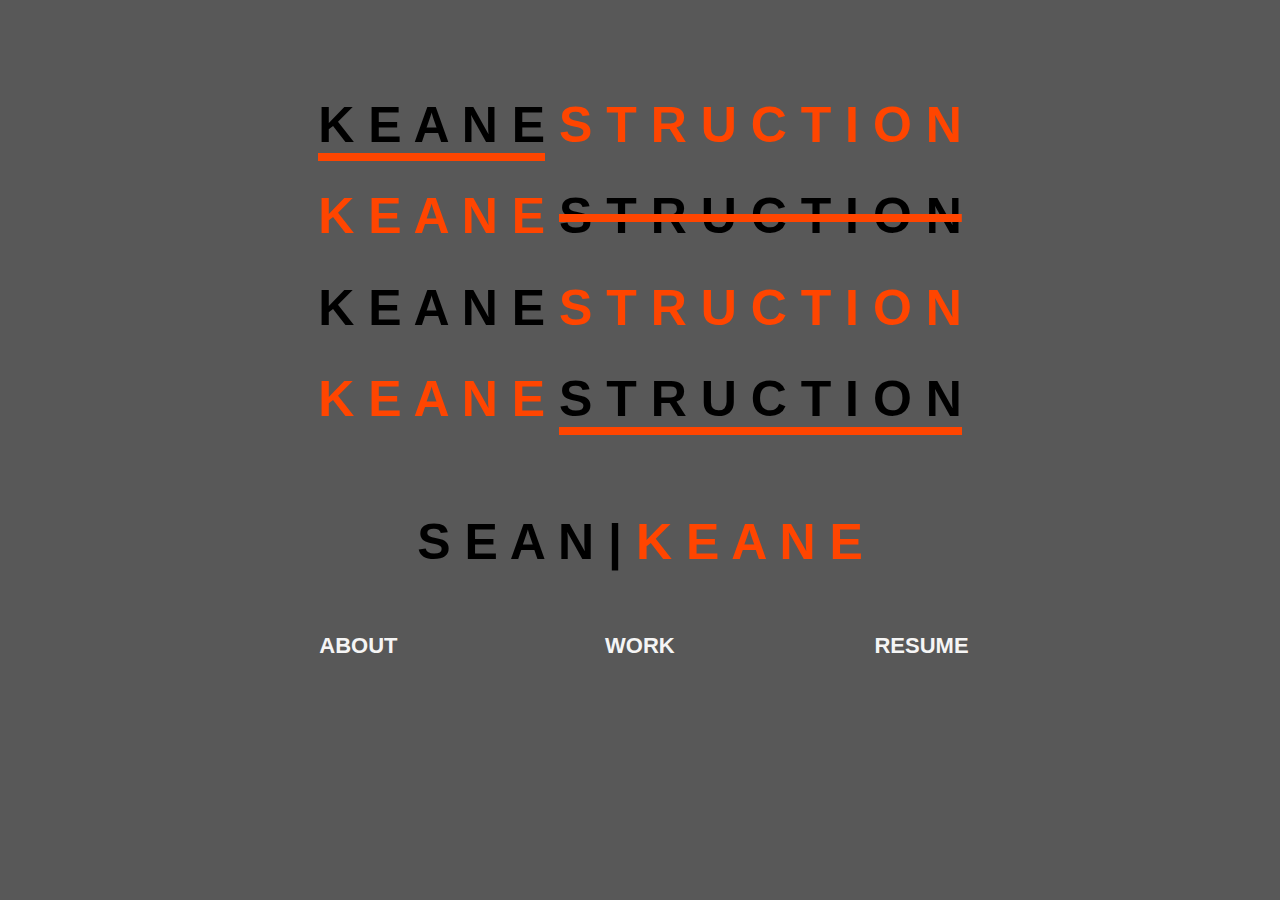
<file: index.html>
<!DOCTYPE html>
<html lang="en">
  <head>
    <link rel="stylesheet" href="style.css"> 
    <title>Sean Keane</title>
  </head>

<body>
 
<div>

<br>
<br>
<br>

<h1><span class="keane-orange3"> K E A N E</span> <span class="struction3" > S T R U C T I O N </span></h1>

<h1><span class="keane-orange2"> K E A N E </span> <span class="struction2" > S T R U C T I O N </span></h1>


<h1>K E A N E <span class="keane-orange"> S T R U C T I O N</span></h1>

<h1><span class="keane-orange1"> K E A N E </span> <span class="struction" > S T R U C T I O N </span></h1>

<br>

<h1>S E A N | <span class="keane-orange">K E A N E</span></h1>

<br>

<div class="list2">
  <nav><ul>
      <li class="navlink2"><a href="about.html"> ABOUT</a></li>
      <li class="navlink2"><a href="mywork.html"> WORK</a></li>
      <li class="navlink2"><a href="resume.html"> RESUME</a></li>
  </ul> </nav> 
</div>

</body>
</html>
</file>
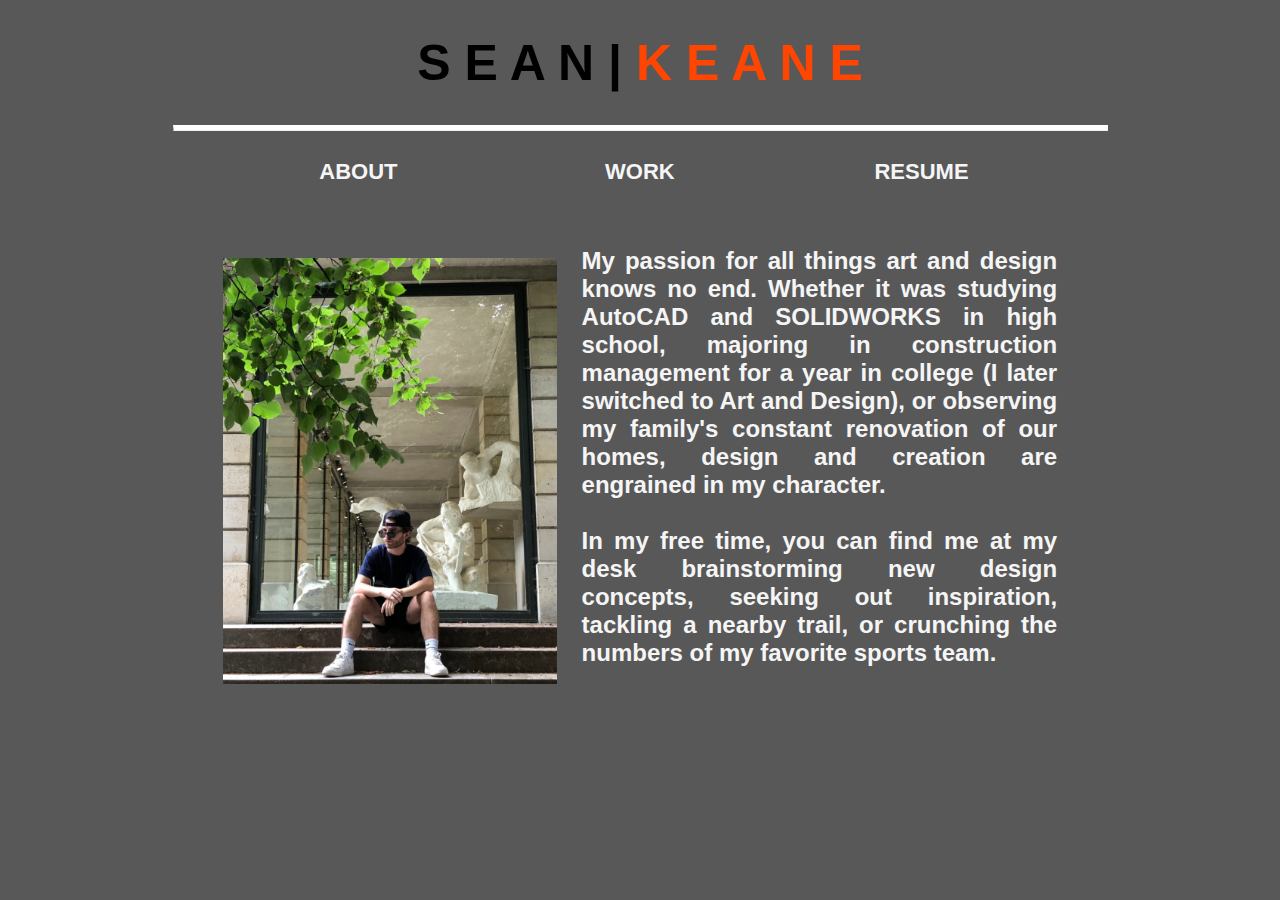
<file: about.html>
<!DOCTYPE html>
<html lang="en">
  <head>
    <link rel="stylesheet" href="style.css"> 
    <meta name="viewport" content="width=device-width, initial-scale=2">
    <title>Sean Keane</title>

<body>

    <h1>S E A N | <span class="keane-orange">K E A N E</span></h1>
    
<hr class="line" width="933px">    
    
    <div class="list">
    <nav><ul>
        <li class="navlink"><a href="about.html"> ABOUT</a></li>
        <li class="navlink"><a href="mywork.html"> WORK</a></li>
        <li class="navlink"><a href="resume.html"> RESUME</a></li>
    </ul> </nav> 
  </div>

<br>

<div class="container">
  <img src="myself.jpg" height="" width="40%"

  div class="text">
<br>
  <p><b>My passion for all things art and design knows no end. Whether it was studying AutoCAD and SOLIDWORKS in high school, majoring in construction management for a year in college (I later switched to Art and Design), or observing my family&#39s constant renovation of our homes, design and creation are engrained in my character.
<br>
<!--
  <br>
I have traveled and enjoyed learning about the customs and traditions of others, and believe that has helped me better understand what future clients may need.
<br>
-->    
<br>
    In my free time, you can find me at my desk brainstorming new design concepts, seeking out inspiration, tackling a nearby trail, or crunching the numbers of my favorite sports team.
<br> 
<br> 

<!--
    Check me out on LinkedIn!</b></p>
--> 
  
</div>

</body>
</html>
</file>
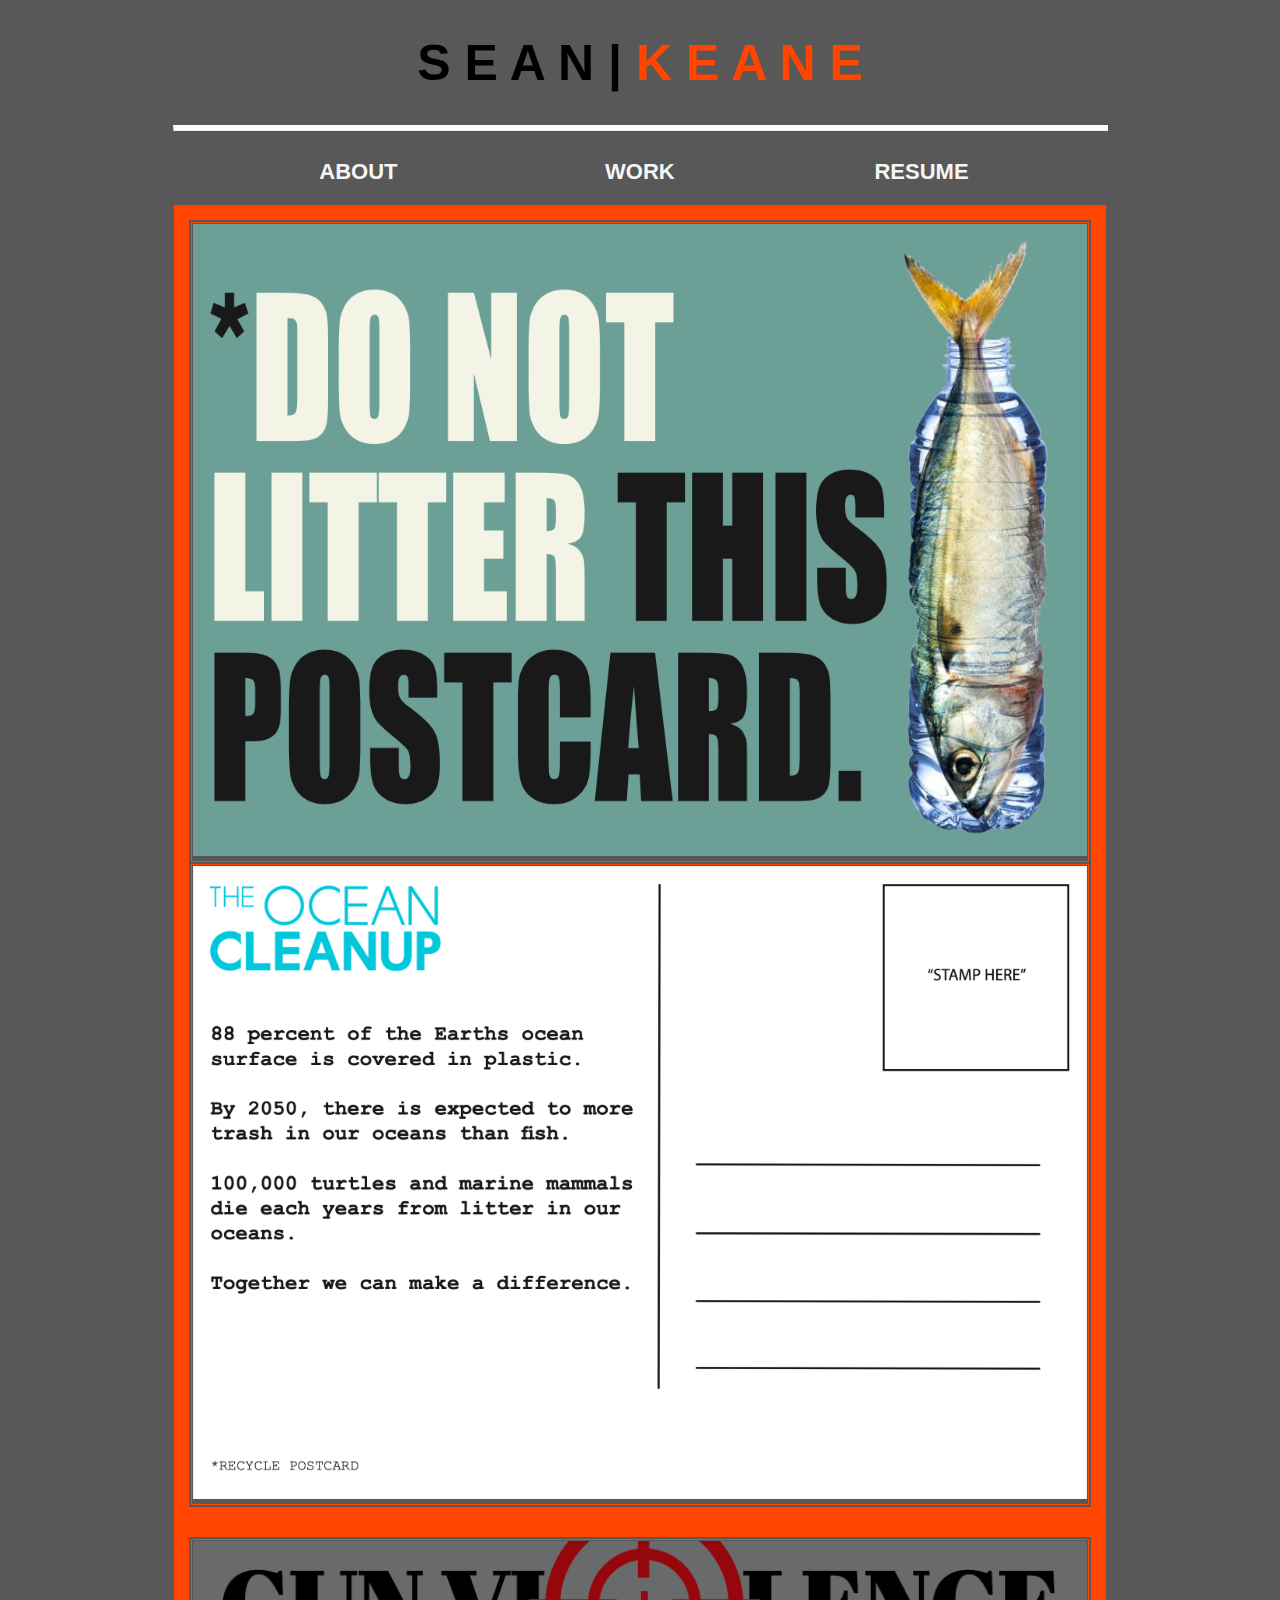
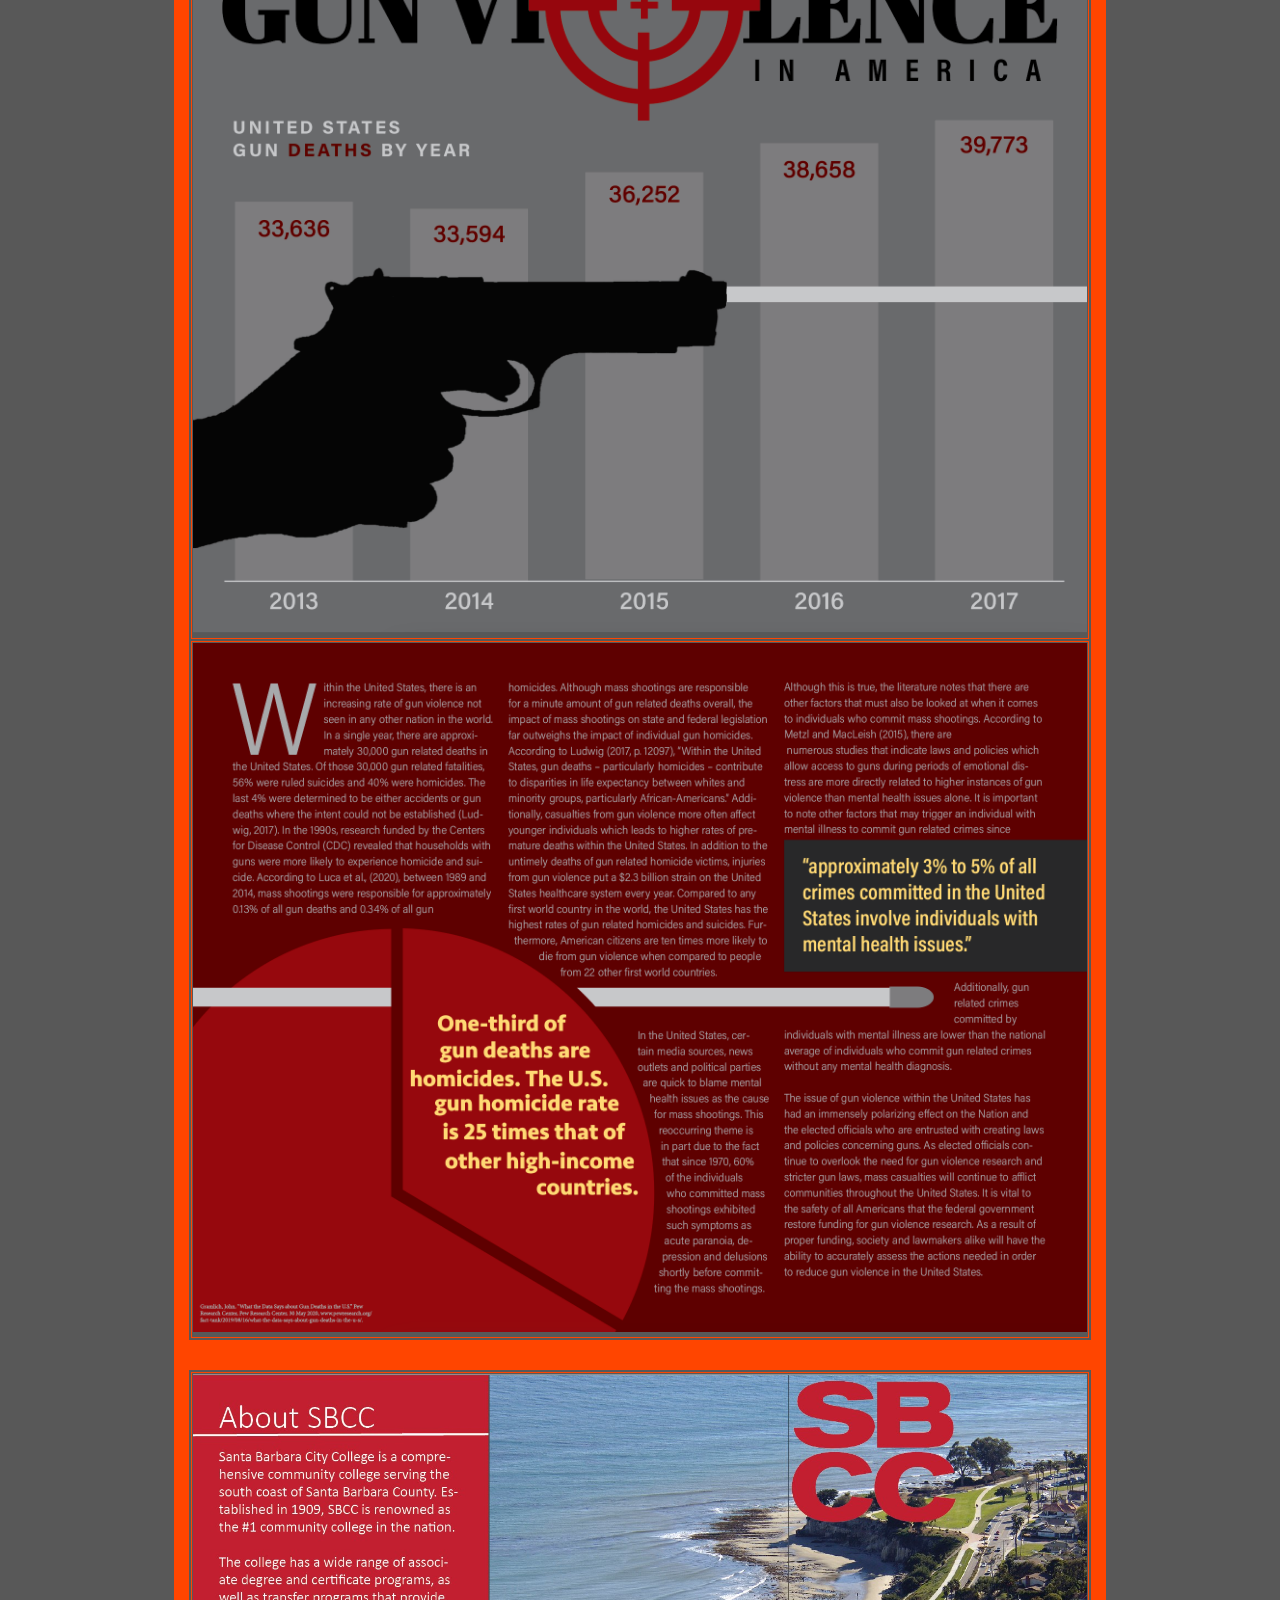
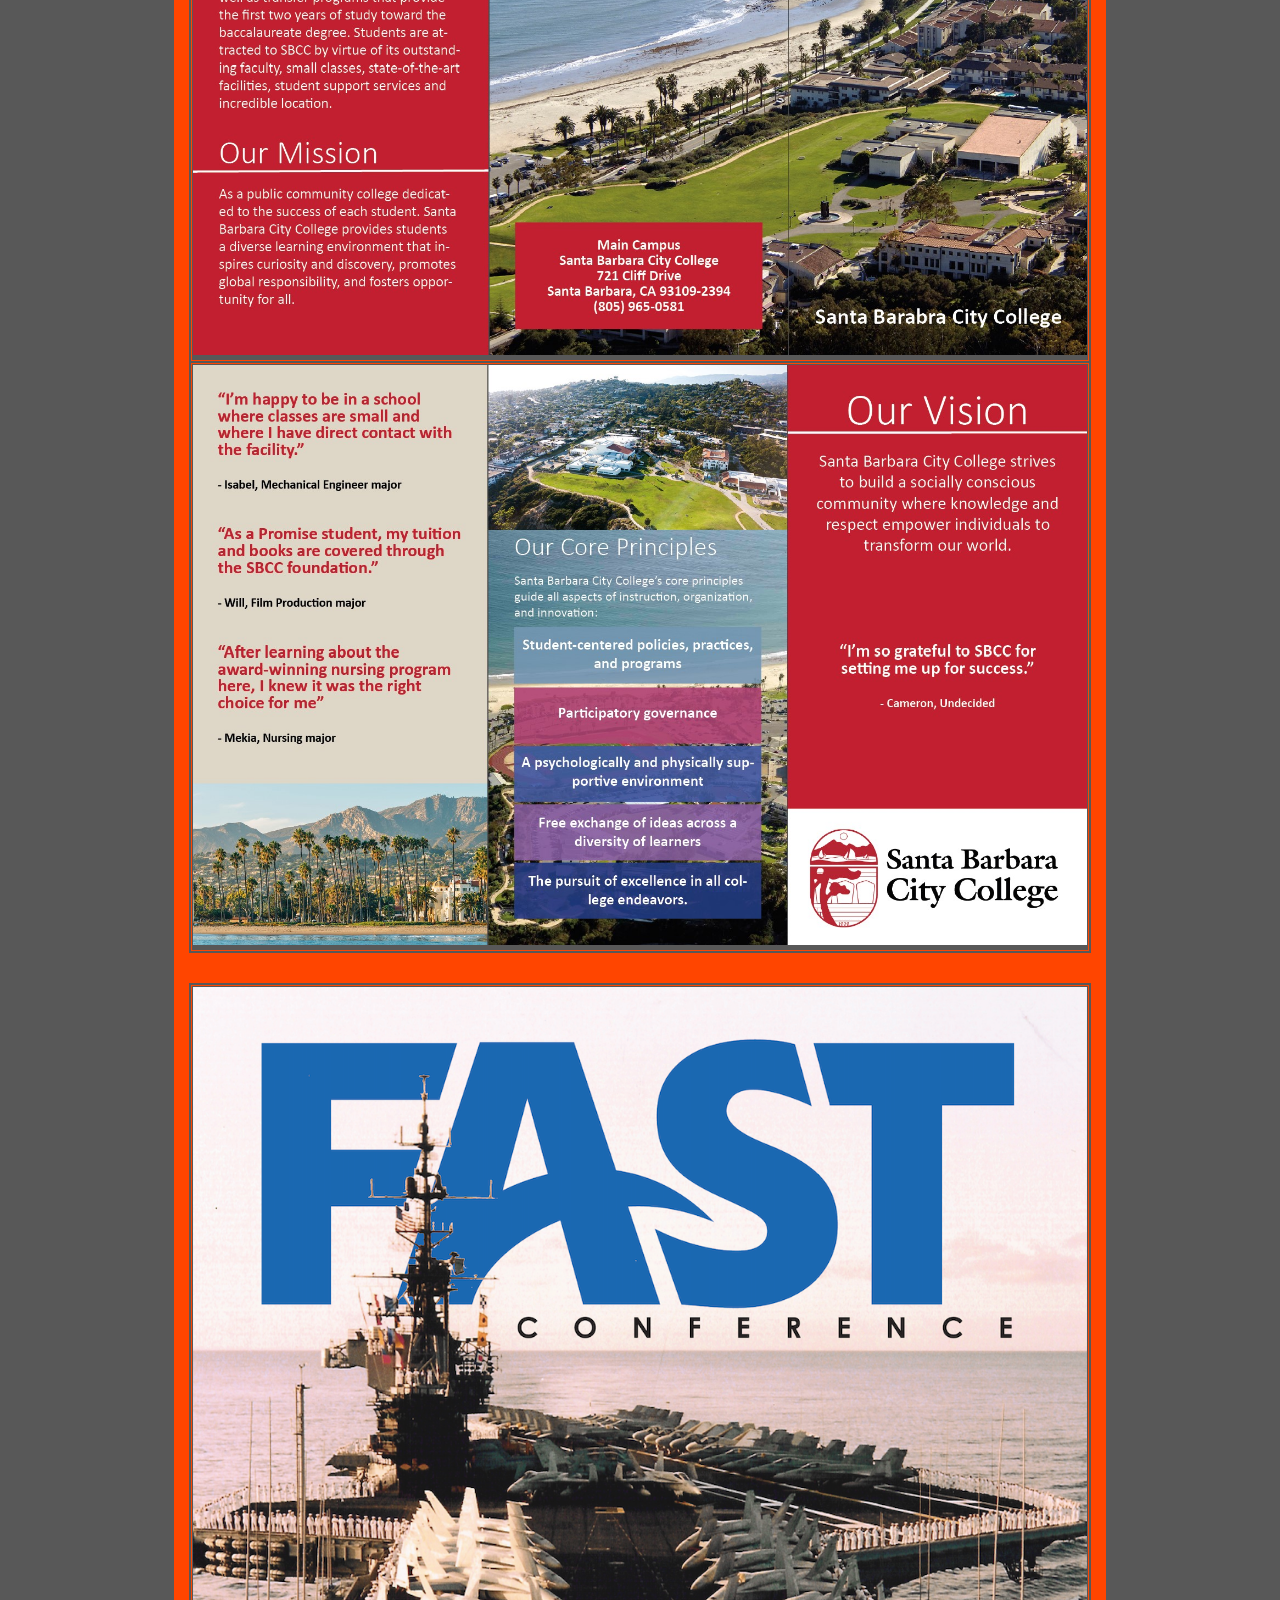
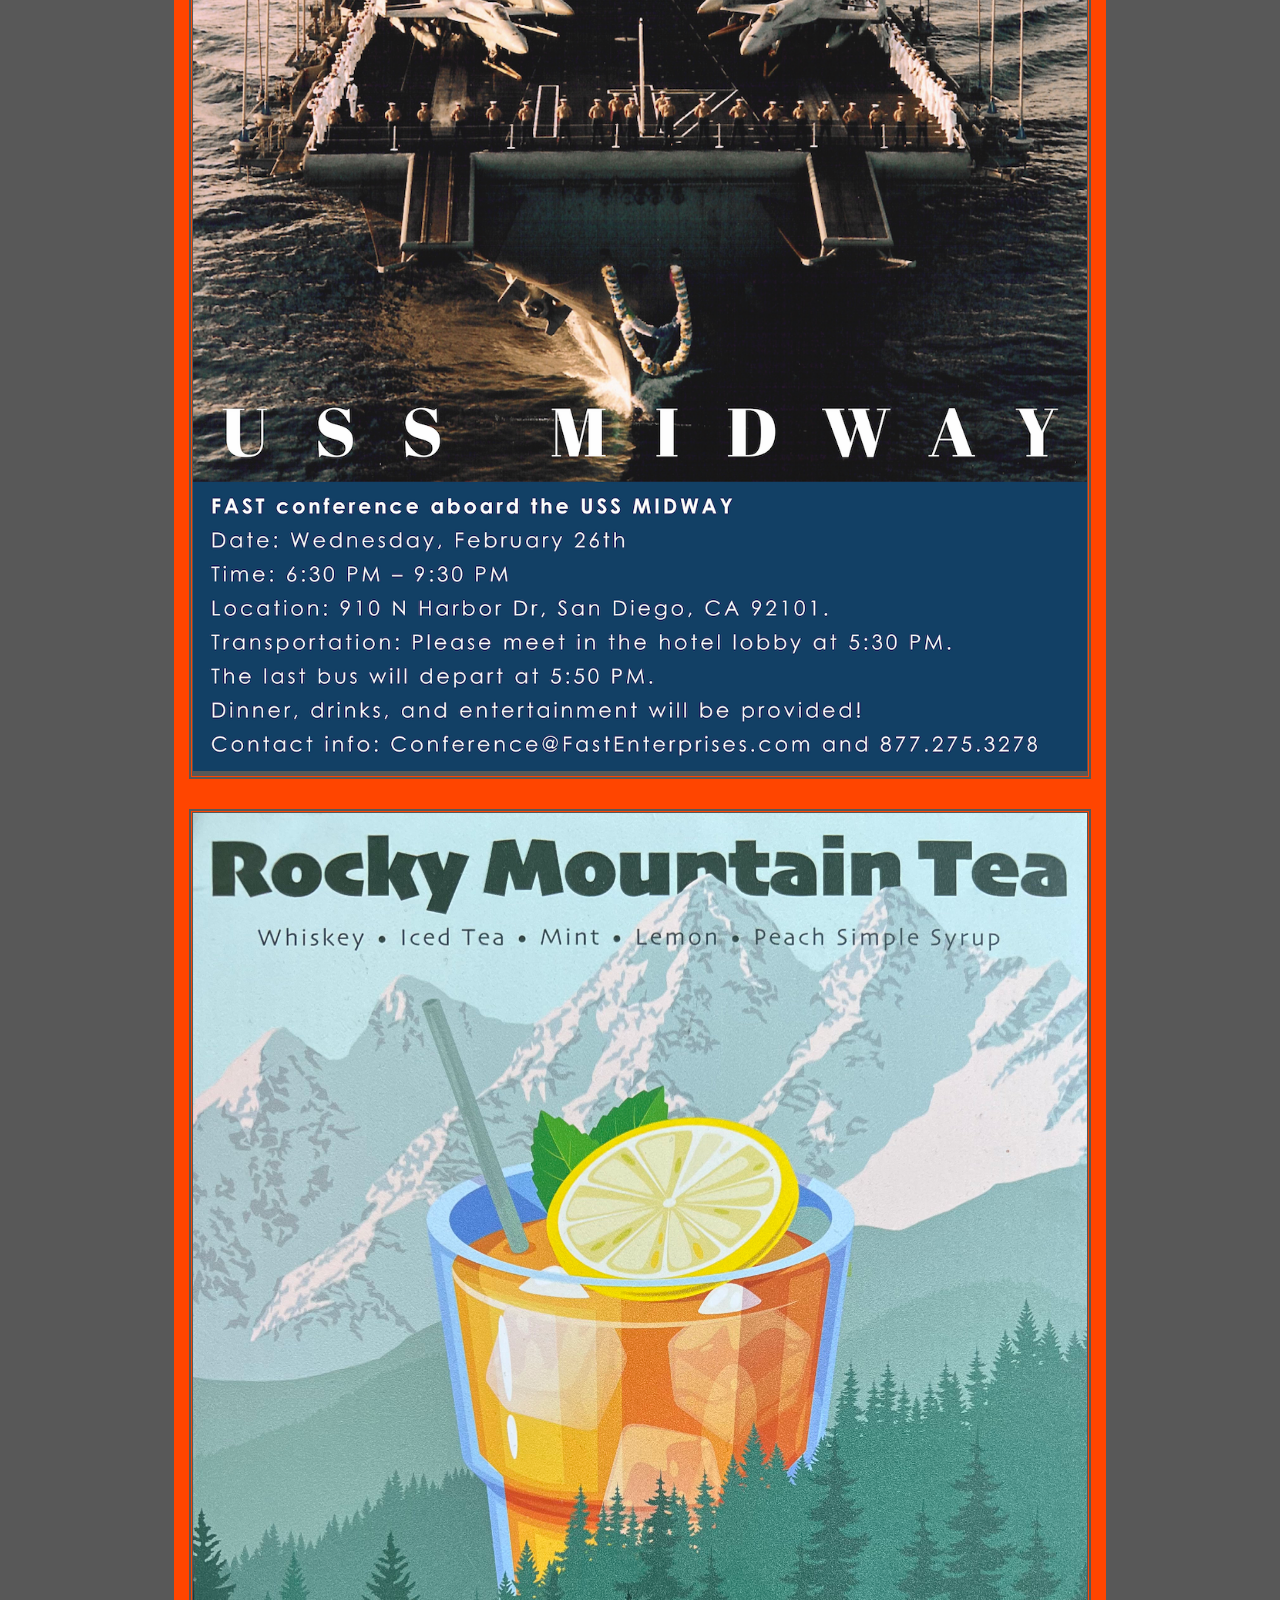
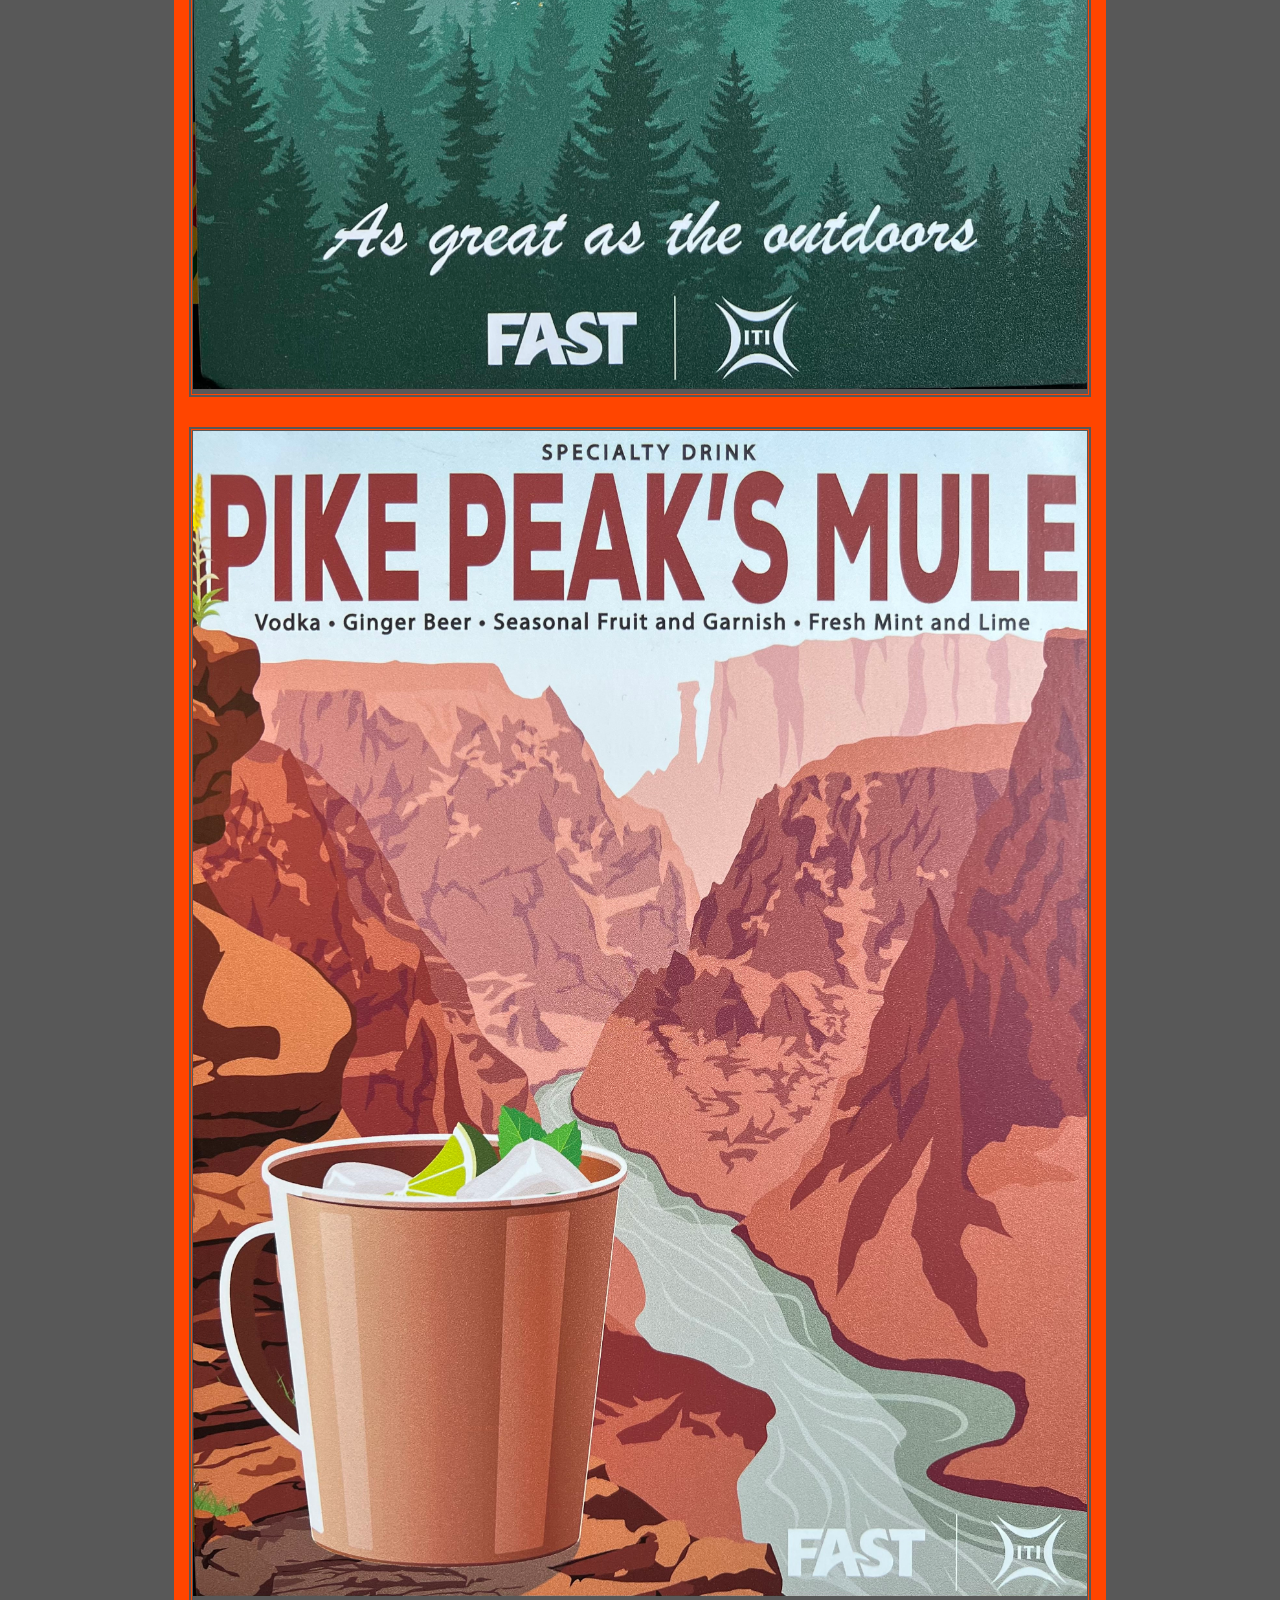
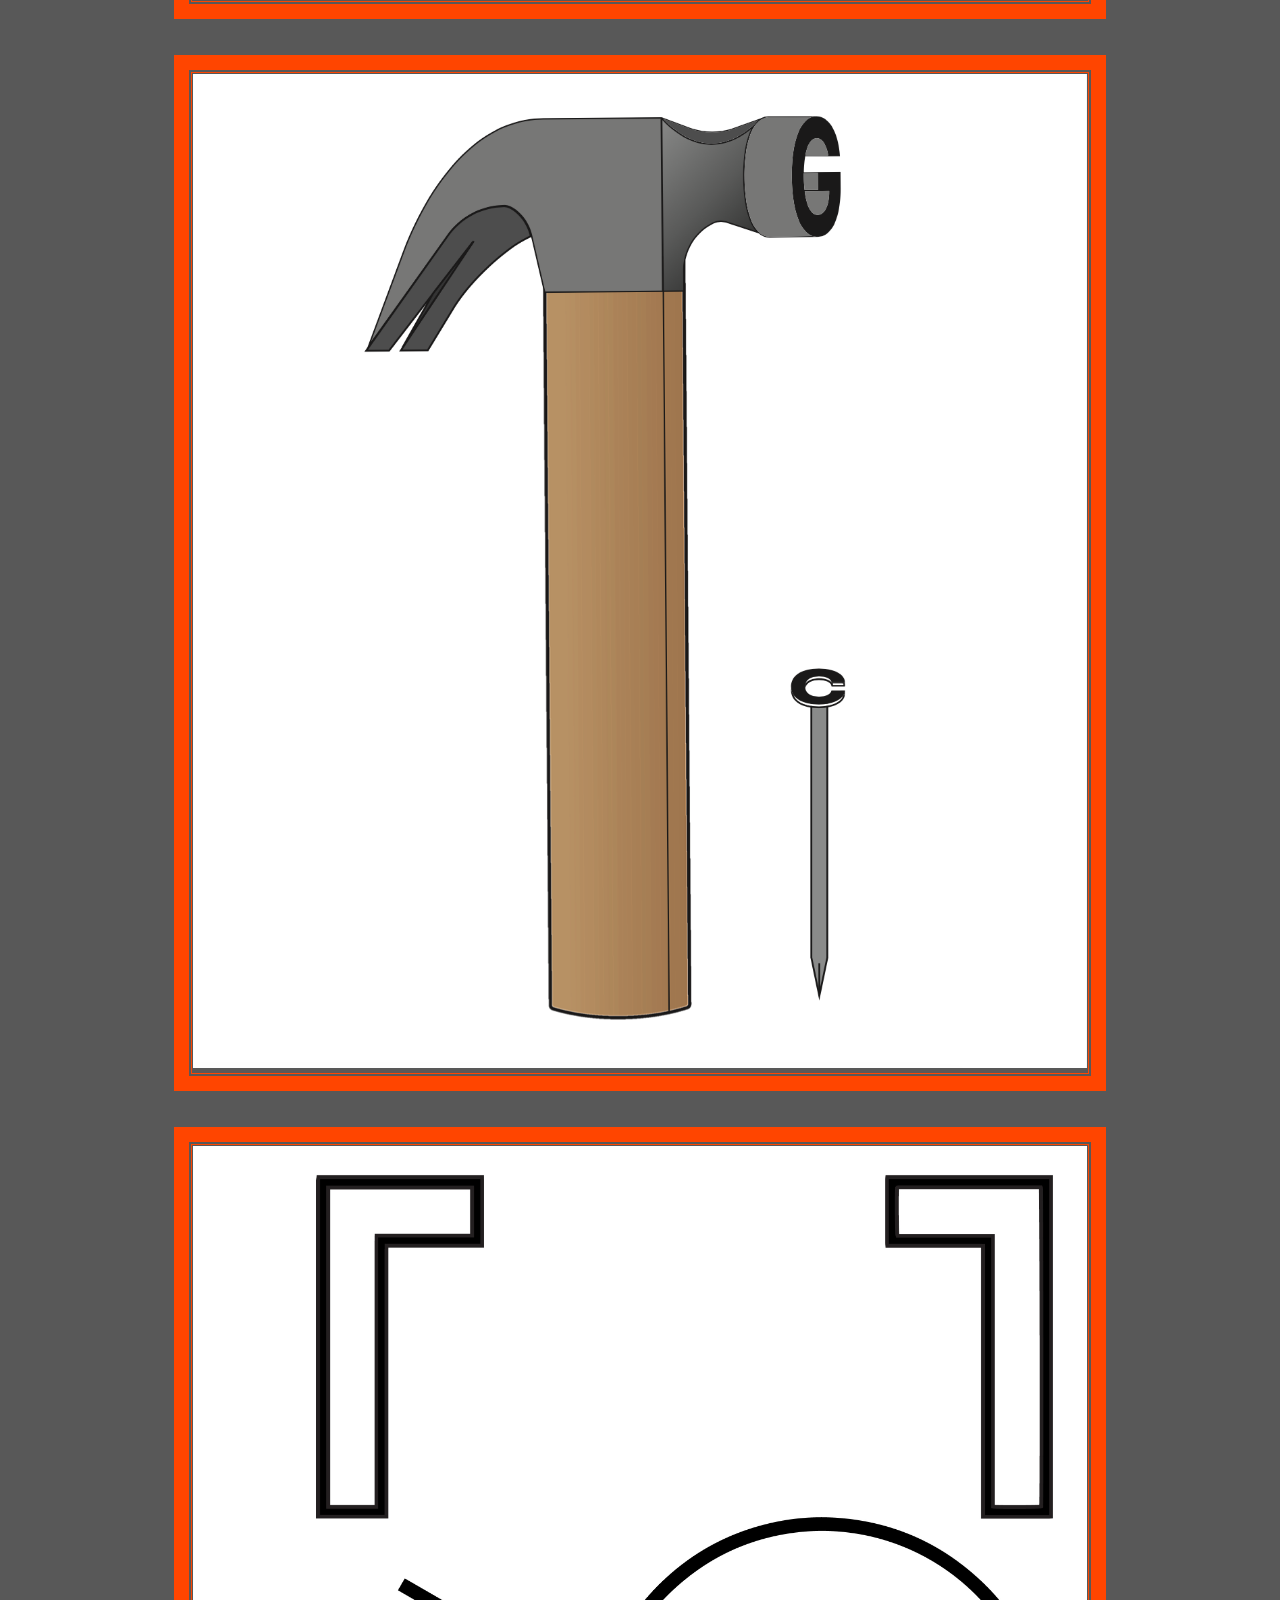
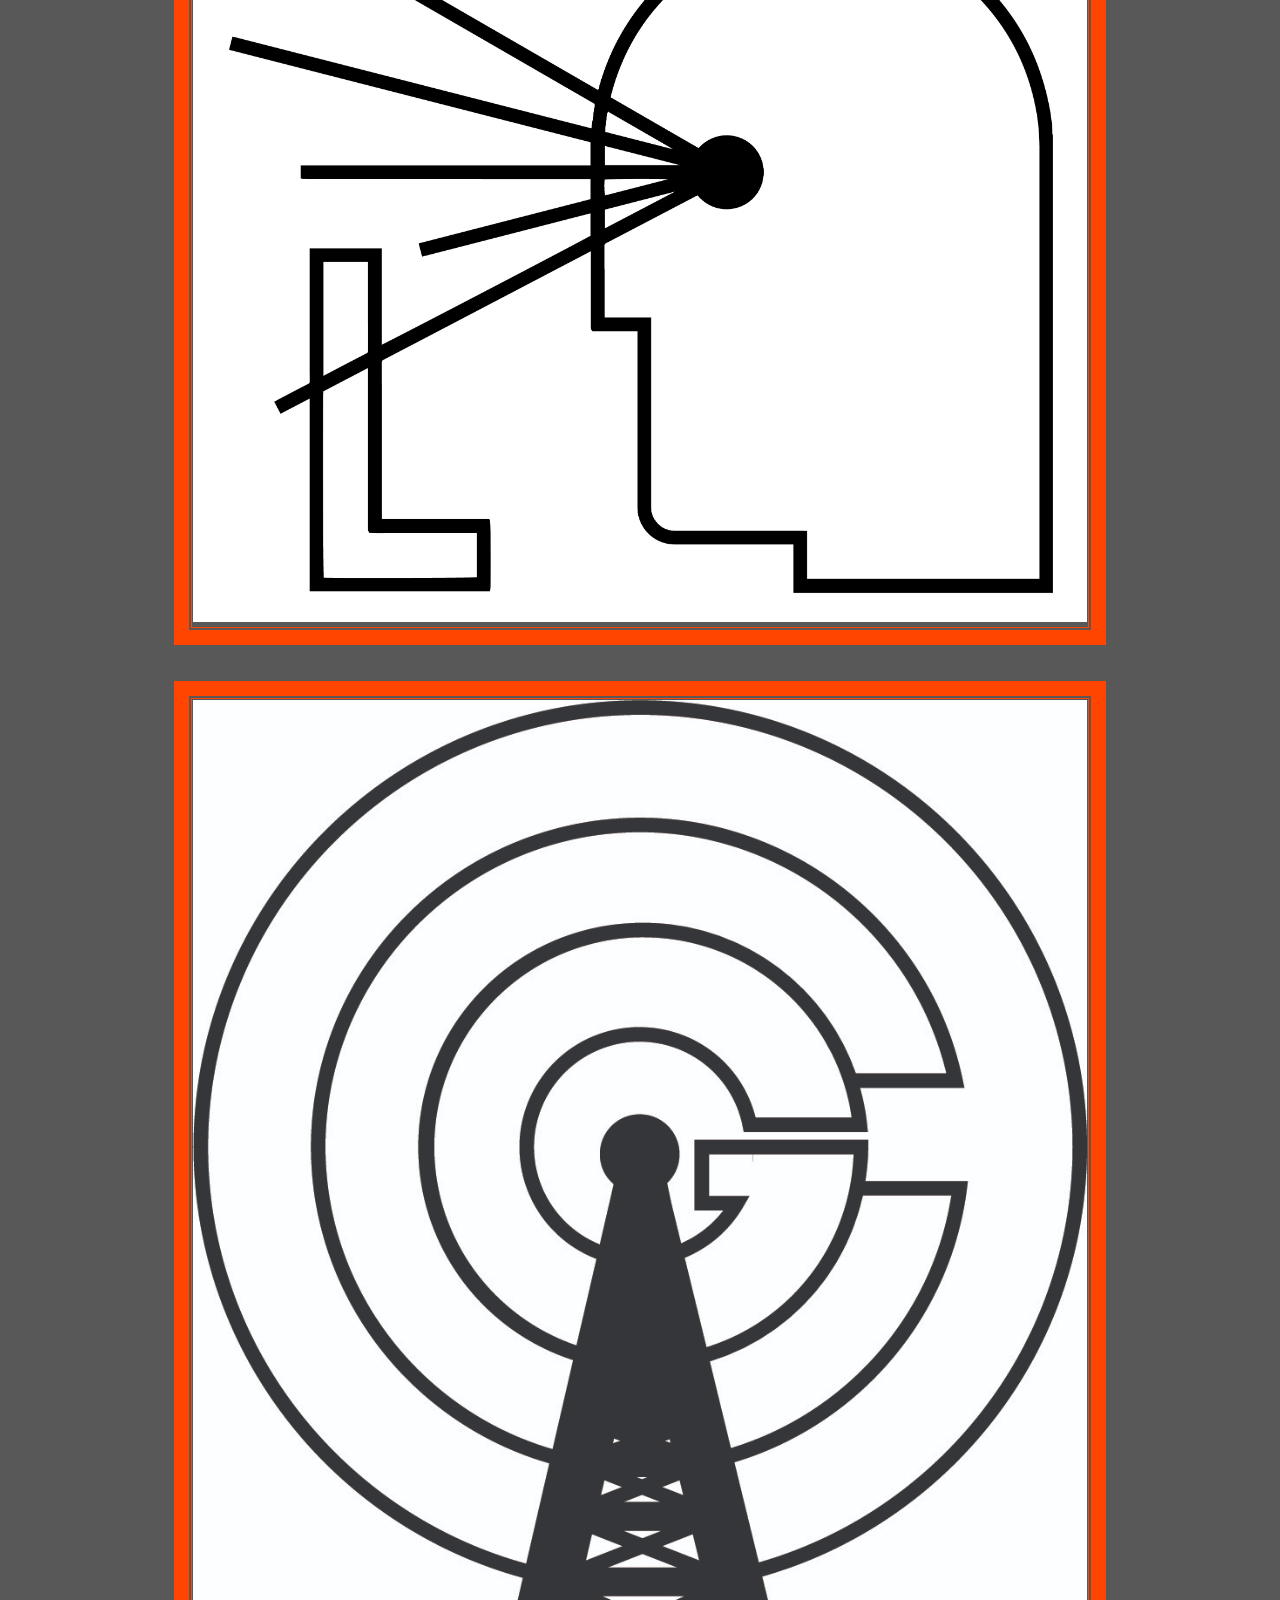
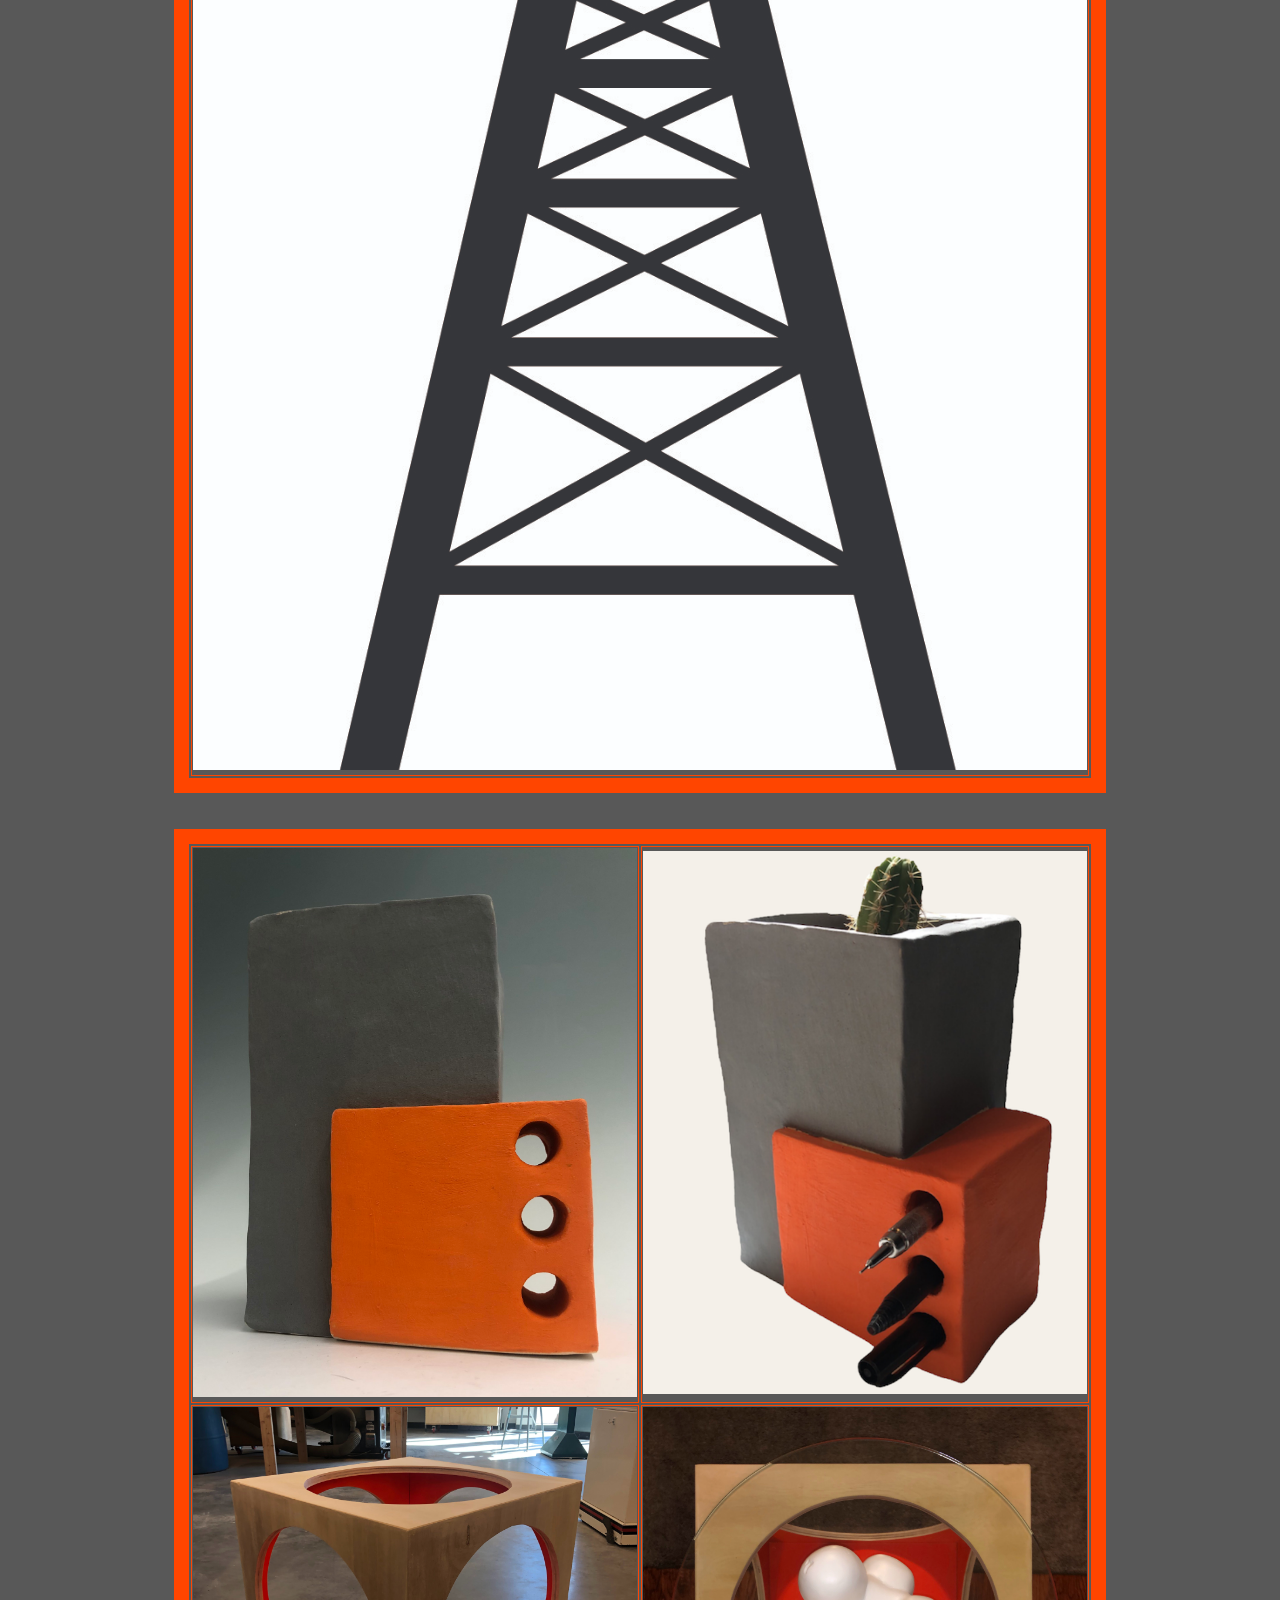
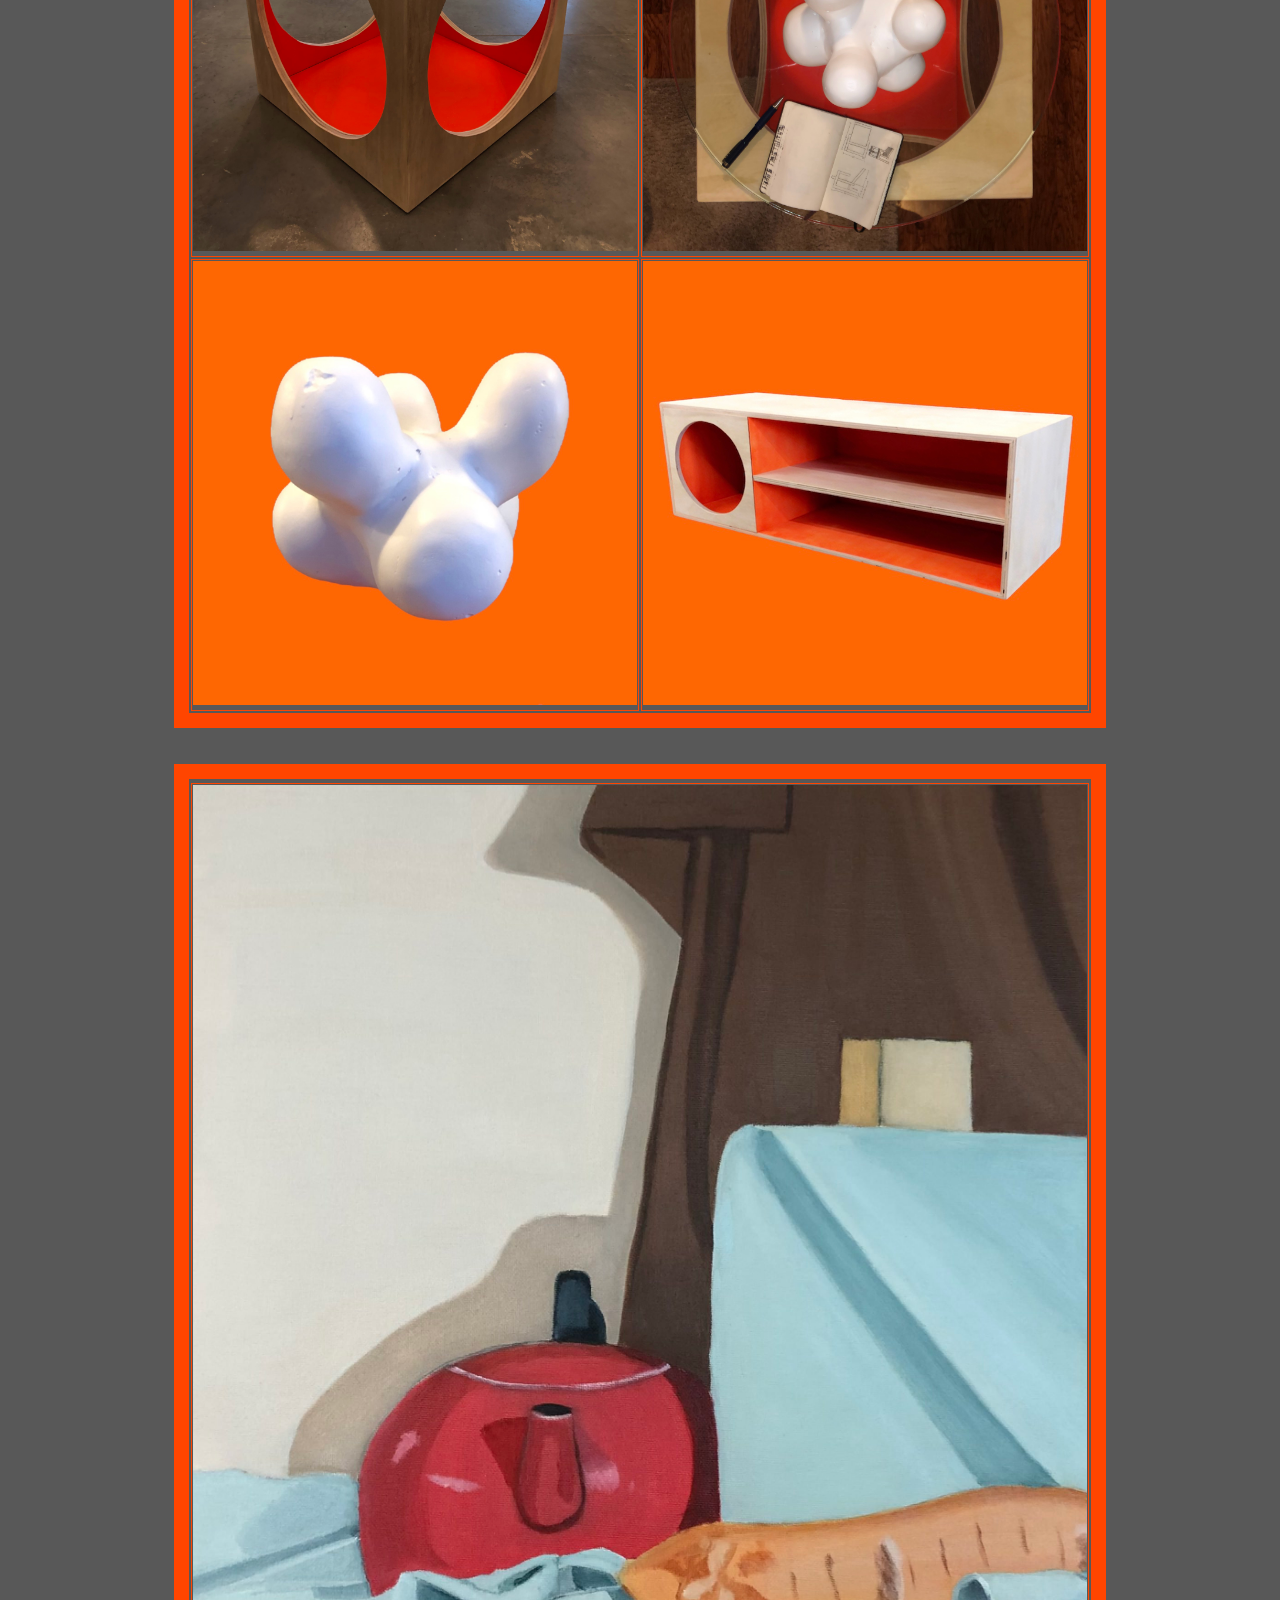
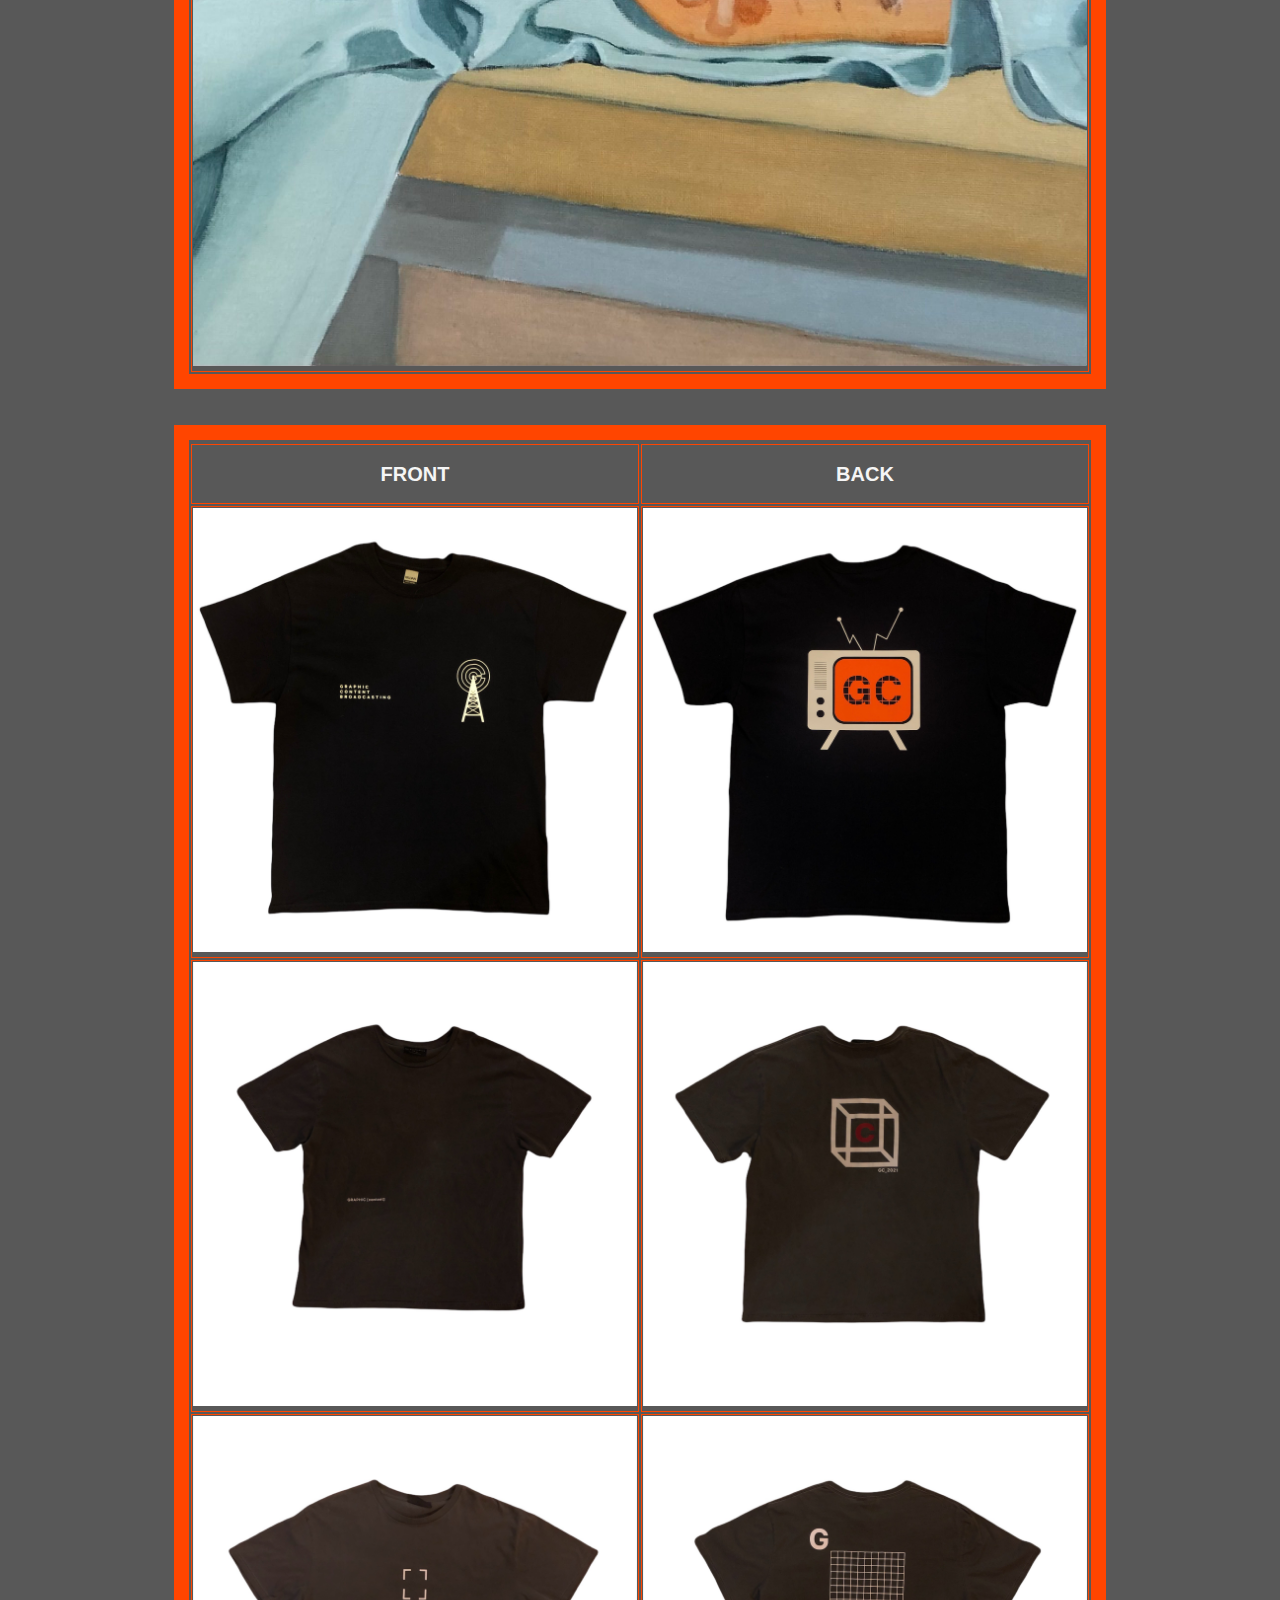
<file: mywork.html>
<!DOCTYPE html>
<html lang="en">
<head>
    <link rel="stylesheet" href="style.css">

    <title>Sean Keane</title>
</head>

<body>
    <div>
   
    <h1>S E A N | <span class="keane-orange">K E A N E</span></h1>

    <hr class="line" width="933px"> 

        <div class="list">
        <nav><ul>
            <li class="navlink"><a href="about.html"> ABOUT</a></li> 
            <li class="navlink"><a href="mywork.html"> WORK</a></li>
            <li class="navlink"><a href="resume.html"> RESUME</a></li>
        </ul> </nav> 
      </div>

 <table border="15" bordercolor="orangered" align="center">
                    <tr>
                        <td><img src="litter_postcard.jpg" alt="" width="894px"></td>
                    </tr>
                    
                    <tr>
                        <td><img src="litter_postcard2.jpg" alt="" width="894px"></td>
                    </tr>
            </table>

            <table border="15" bordercolor="orangered" align="center">
                <tr>
                    <td><img src="gun_violence.jpg" alt="" width="894px"></td>
                </tr>

                <tr>
                    <td><img src="gun_violence2.jpg" alt="" width="894px"></td>
                </tr>
                
            </table>

        
            <table border="15" bordercolor="orangered" align="center">
                <tr>
                    <td><img src="SBCC brochure front.jpg" alt="" width="894px"></td>
                </tr>

                <tr>
                    <td><img src="SBCC brochure back.jpg" alt="" width="894px"></td>
                </tr>
                
            </table>    

            <table border="15" bordercolor="orangered" align="center">
                <tr>
                    <td><img src="USS MIDWAY FLYER.png" alt="" width="894px"></td>
                </tr>
                
            </table>

            <table border="15" bordercolor="orangered" align="center">
                <tr>
                    <td><img src="rocky_mountain_tea.jpg" alt="" width="894px"></td>
                </tr>

            </table>

            <table border="15" bordercolor="orangered" align="center">
                <tr>
                    <td><img src="pikes_peak_mule.jpg" alt="" width="894px"></td>
                </tr>
                
            </table>


        <!--

            <table border="25" bordercolor="orangered" align="center">
                <tr>
                    <td><img src="ABSTRACT_ILLUSTRATOR_PAINTING.jpg" alt="" width="888px"></td>
                </tr>
                
            </table>

            <table border="25" bordercolor="orangered" align="center">
                <tr>
                    <td><img src="lighter_multiview.jpg" alt="" width="888px"></td>
                </tr>
                
            </table>
        -->

        <br>
        <br>

        <table border="15" bordercolor="orangered" align="center">
            <tr>
                <td><img src="GC HAMMER AND NAIL.png" alt="" width="894px"></td>
            </tr>

        </table>

        <br>
        <br>

        <table border="15" bordercolor="orangered" align="center">
            <tr>
                <td><img src="SEE OUTSIDE THE BOX-01.jpg" alt="" width="894px"></td>
            </tr>

        </table>

        <br>
        <br>

        <table border="15" bordercolor="orangered" align="center">
            <tr>
                <td><img src="radio tower.jpg" alt="" width="894px"></td>
            </tr>

        </table>

        <br>
        <br>

            <table border="15" bordercolor="orangered" align="center">
                <tr>
                    <td><img src="industrialplanterbox1.jpg" alt="" width="444px"></td>
                    <td><img src="industrialplanterbox.png" alt="" width="444px"></td>
                </tr>
                
                <tr>
                    <td><img src="circlebox.jpg" alt="" width="444px"></td>
                    <td><img src="circlebox3.jpg" alt="" width="444px"></td>   
                </tr>

                <tr>
                    <td><img src="organic sculpture.jpg" alt="" width="444px"></td> 
                    <td><img src="tvstand2.jpg" alt="" width="444px" height="444px"></td>
                </tr>   

        </table>

        <br>
        <br>

            <table border="15" bordercolor="orangered" align="center">
                <tr>
                
                </tr>
                
                <tr>
                    <td><img src="still life painting.jpg" alt="" width="894px"></td>
                </tr>
    </table>

</table>

      <br>
      <br>

      <table border="15" bordercolor="orangered" align="center">
        <tr>
           
        </tr>
        <tr>
            <th><h2>FRONT</h2></th>
            <th><h2>BACK</h2></th>
        </tr>
        <tr>
            <td><img src="tv tee front.jpg" alt="" width="444px"></td>
            <td><img src="tv tee back.jpg" alt="" width="444px"></td>
            
        </tr>
        <tr>
            <td><img src="Cube tee front.jpg" alt="" width="444px"></td>
            <td><img src="cube tee back.jpg" alt="" width="444px"></td>
       
        </tr>
        <tr>
            <td><img src="grid tee front.jpg" alt="" width="444px"></td>
            <td><img src="grid tee back.jpg" alt="" width="444px"></td>

        </tr>

        </table>

        <table border="15" bordercolor="orangered" align="center">
            <tr>
                <td><img src="Business Casual Button up.jpg" alt="" width="894px"></td>
            </tr>
            
        </table>


        <br>
        <br>

        <!--

            <table border="25" bordercolor="orangered" align="center">
                <tr>
           
                </tr>
                <tr>
                    <th><h2>FRONT</h2></th>
                    <th><h2>BACK</h2></th>
                </tr>
                <tr>
                    <td><img src="AAAAL hoodie.jpg" alt="" width="444px"></td>
                    <td><img src="AAAAL hoodie.jpg" alt="" width="444px"></td>    
                </tr>

                <tr>
                    <td><img src="AAAAL shirt front.jpg" alt="" width="444px"></td>
                    <td><img src="AAAAL shirt back.jpg" alt="" width="444px"></td>
                </tr>
         
                </table>

        -->

     <h4>

     </h4>

    </body>
</file>
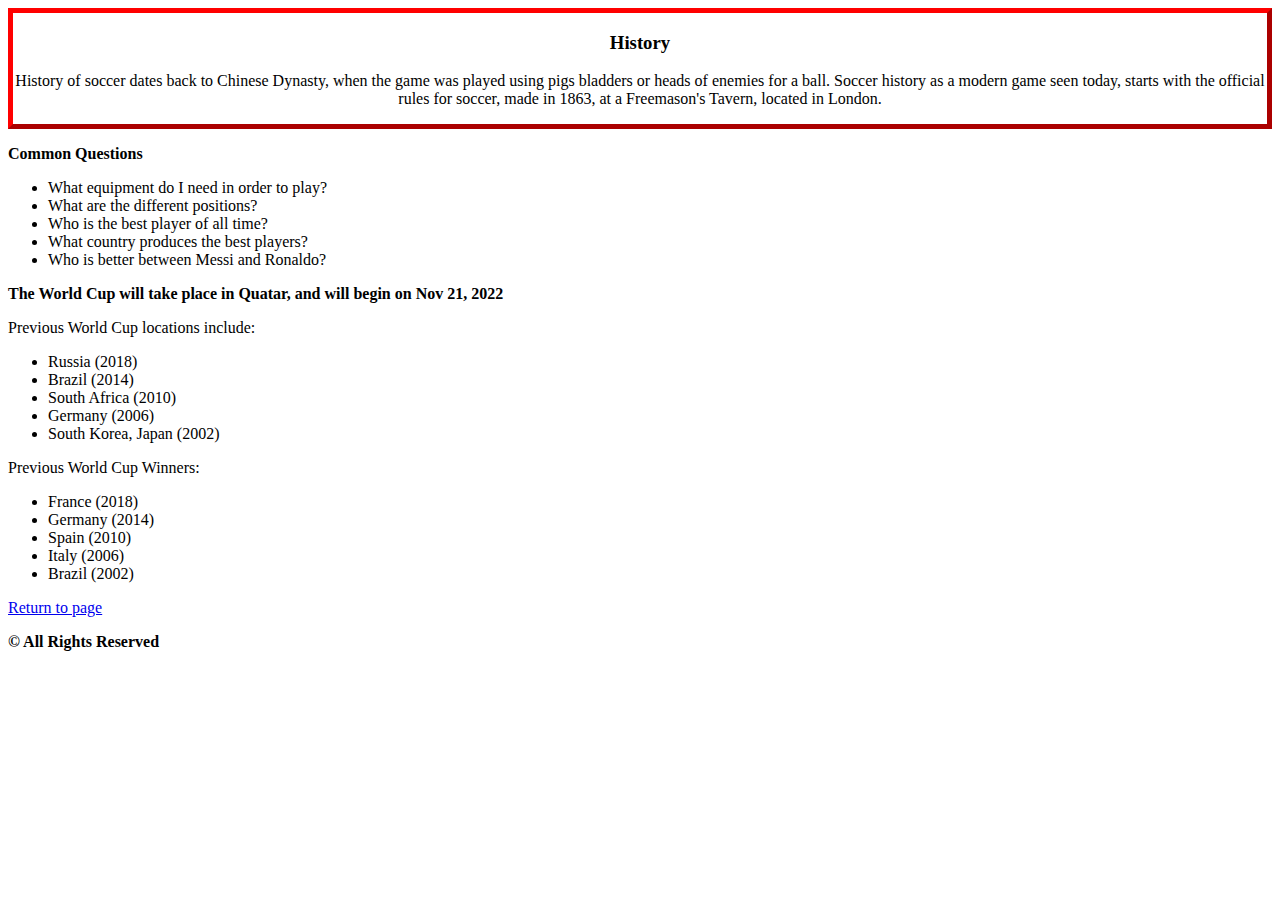
<file: nested.html>
<!DOCTYPE html>
<html lang="en">
<head>
<style>
    .myDiv {
        border: 5px outset red;
        background-color: white;
        text-align: center;
    }
</style>
</head>

<body>

    <title>nested</title>

<div class="myDiv">
<section>
    <h3>History</h3>
    <p>History of soccer dates back to Chinese Dynasty, when the game was played using pigs bladders or heads of enemies for a ball. Soccer history as a modern game seen today, starts with the official rules for soccer, made in 1863, at a Freemason's Tavern, located in London.</p>
</section>
</div>

<article>
    <p><b>Common Questions</b></p>
    <ul>
        <li>What equipment do I need in order to play?</li>
        <li>What are the different positions?</li>
        <li>Who is the best player of all time?</li>
        <li>What country produces the best players?</li>
        <li>Who is better between Messi and Ronaldo?</li>
    </ul>
</article>

<article>
<p><b>The World Cup will take place in Quatar, and will begin on <time>Nov 21, 2022</time></b></p>
<P>Previous World Cup locations include:</P>
<ul>
    <li>Russia (2018)</li>
    <li>Brazil (2014)</li>
    <li>South Africa (2010)</li>
    <li>Germany (2006)</li>
    <li>South Korea, Japan (2002)</li>
</ul>
</article>

<article>
<P>Previous World Cup Winners:</P>
<ul>
    <li>France (2018)</li>
    <li>Germany (2014)</li>
    <li>Spain (2010)</li>
    <li>Italy (2006)</li>
    <li>Brazil (2002)</li>
</ul>
</article>


   
</body>

<footer>
    <a href="index.html">Return to page</a>
    <p><b>© All Rights Reserved</b></p>
</footer>
</file>
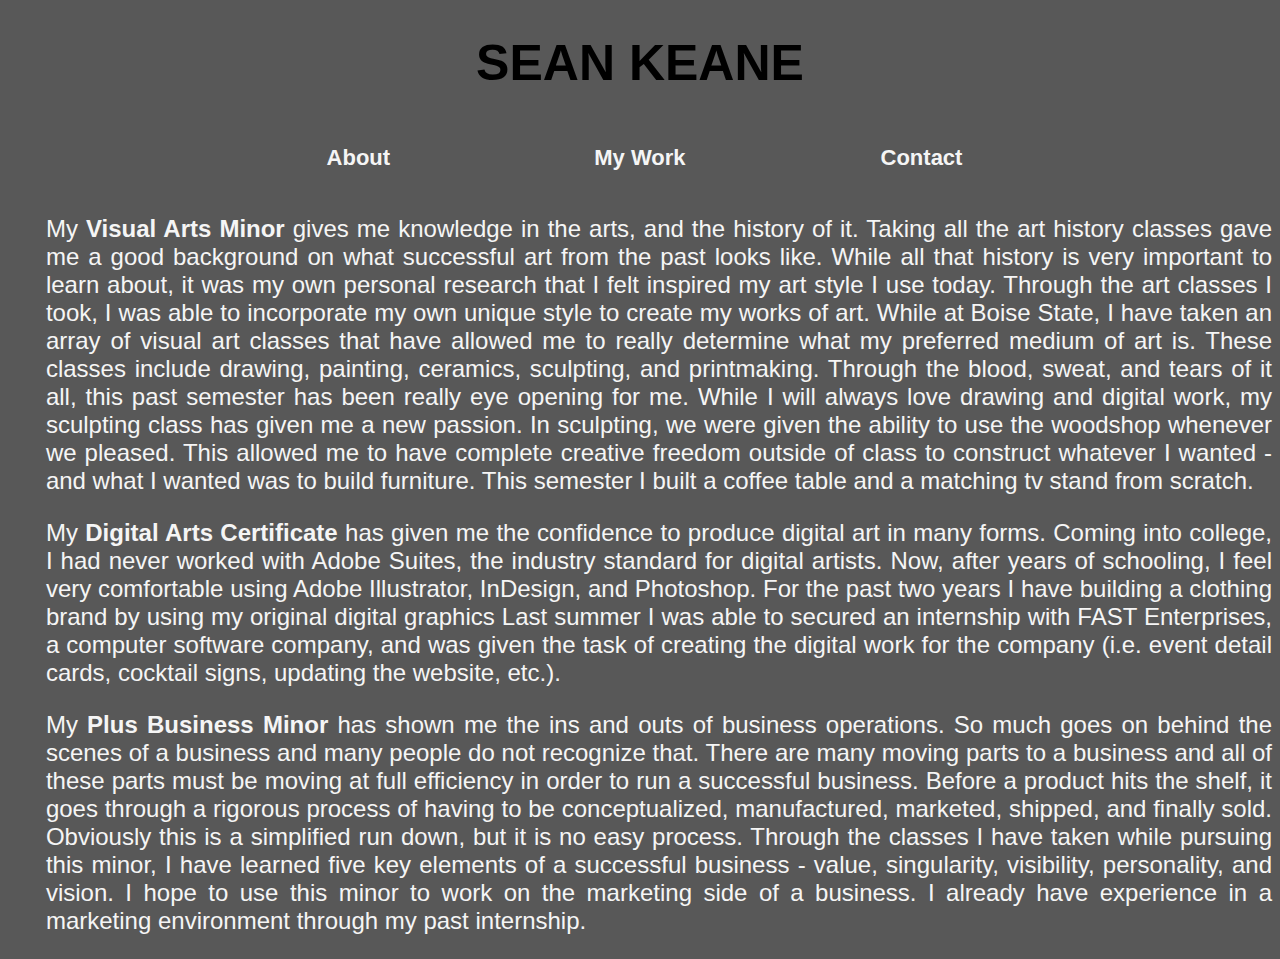
<file: process.html>
<!DOCTYPE html>
<html lang="en">
<head>
    <link rel="stylesheet" href="style.css"> 
    <title>Sean Keane</title>
</head>

<body>

<div>
        <h1>SEAN KEANE</h1>
        
        <div class="list">
        <nav><ul>
            <li class="navlink"><a href="index.html"> About</a></li>
         <!-- <li class="navlink"><a href="process.html"> Major</a></li> -->  
            <li class="navlink"><a href="mywork.html"> My Work</a></li>
            <li class="navlink"><a href="contact.html"> Contact</a></li>
        </ul> </nav> 
</div>

<p>My <b>Visual Arts Minor</b> gives me knowledge in the arts, and the history of it. Taking all the art history classes gave me a good background on what successful art from the past looks like. While all that history is very important to learn about, it was my own personal research that I felt inspired my art style I use today. Through the art classes I took, I was able to incorporate my own unique style to create my works of art. While at Boise State, I have taken an array of visual art classes that have allowed me to really determine what my preferred medium of art is. These classes include drawing, painting, ceramics, sculpting, and printmaking. Through the blood, sweat, and tears of it all, this past semester has been really eye opening for me. While I will always love drawing and digital work, my sculpting class has given me a new passion. In sculpting, we were given the ability to use the woodshop whenever we pleased. This allowed me to have complete creative freedom outside of class to construct whatever I wanted - and what I wanted was to build furniture. This semester I built a coffee table and a matching tv stand from scratch. </p>
<p>My <b>Digital Arts Certificate</b> has given me the confidence to produce digital art in many forms. Coming into college, I had never worked with Adobe Suites, the industry standard for digital artists. Now, after years of schooling, I feel very comfortable using Adobe Illustrator, InDesign, and Photoshop. For the past two years I have building a clothing brand by using my original digital graphics Last summer I was able to secured an internship with FAST Enterprises, a computer software company, and was given the task of creating the digital work for the company (i.e. event detail cards, cocktail signs, updating the website, etc.). </p>
<p>My <b>Plus Business Minor</b> has shown me the ins and outs of business operations. So much goes on behind the scenes of a business and many people do not recognize that. There are many moving parts to a business and all of these parts must be moving at full efficiency in order to run a successful business. Before a product hits the shelf, it goes through a rigorous process of having to be conceptualized, manufactured, marketed, shipped, and finally sold. Obviously this is a simplified run down, but it is no easy process. Through the classes I have taken while pursuing this minor, I have learned five key elements of a successful business - value, singularity, visibility, personality, and vision. I hope to use this minor to work on the marketing side of a business. I already have experience in a marketing environment through my past internship. 
</p>
</body>
</file>
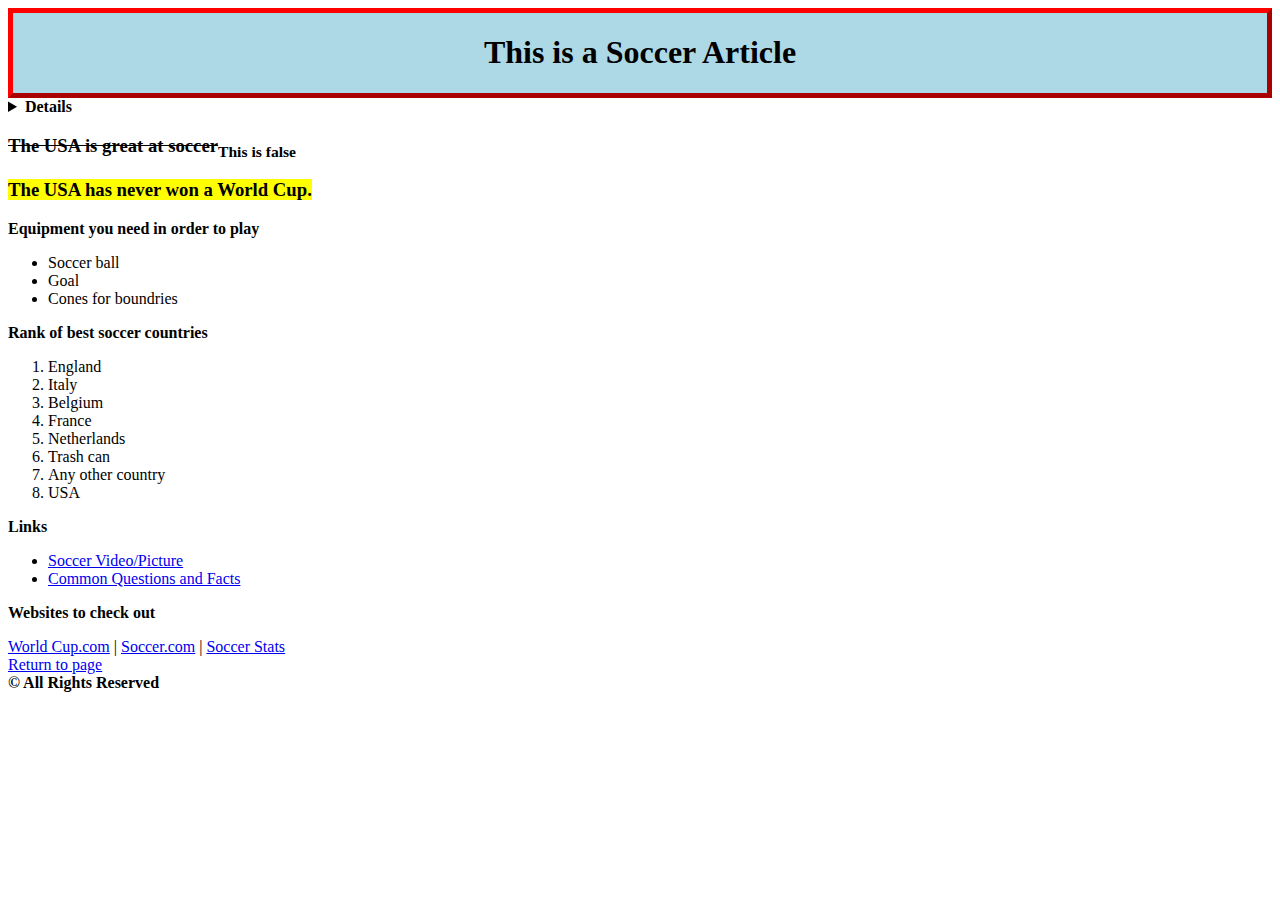
<file: tags.html>
<!DOCTYPE html>
<html lang="en">
<head>
    <link rel="stylesheet" href="media.html">
    <style>
      
.myDiv {
    border: 5px outset red;
    background-color: lightblue;
    text-align: center;
}


    </style>
</head>

<body>

<div 

class="myDiv">
<h1>This is a Soccer Article</h1>

</div>

    <title>tag</title>

    <b><details><p>Soccer is a good sport for maintaining health, fitness, strength and endurance. You can play with a club, learn through a junior clinic or have a kick with friends. Make sure you have plenty of fluids on hand and rehydrate regularly. Don’t overdo it. Mix up your physical activity with other low-impact sports.</p></details></b>

    <h3><s>The USA is great at soccer</s><sub>This is false</sub></h3>

    <h3><mark>The USA has never won a World Cup.</mark></h3>  

    <article>
    <p><b>Equipment you need in order to play</b><p>
    <ul>
        <li>Soccer ball</li>
        <li>Goal</li>
        <li>Cones for boundries</li>
    </ul>
    </article>

    <article>
    <p><b>Rank of best soccer countries</b><p></p>
    <ol>
        <li>England</li>
        <li>Italy</li>
        <li>Belgium</li>
        <li>France</li>
        <li>Netherlands</li>
        <li>Trash can</li>
        <li>Any other country</li>
        <li>USA</li>
    </ol>
    </article> 

<p><b>Links</b></p>
<ul>
    <li><a href="media.html#">Soccer Video/Picture</a></li>
    <li><a href="nested.html">Common Questions and Facts</a></li>
</ul>

<p><b>Websites to check out</b></p>
<nav>
    <a href="https://www.fifa.com/worldcup/index.html">World Cup.com</a>  |
    <a href="https://www.soccer.com/">Soccer.com</a>  |
    <a href="https://www.soccerstats.com/">Soccer Stats</a>
</nav>

</body>



<footer><a href="index.html">Return to page</a></footer>
<footer><b>© All Rights Reserved</b></footer>
</file>
<file: style.css>
body{background-color: #585858;
    padding: 5;}

.container 
{
    display: flex;
    align-items: center;
    margin: 0px auto;
    width: 66%;
    padding: 0px;
}

.img
{
    float: none;
    width: 200px;
    height: 200px;
    padding:0 0px 0 0;
}

.resume
{
    display: flex;
    margin: 0px auto;
    width: 67%;
    height: 50%;
    padding: 0px;
    align-items: center;
}

.keane-orange 
{
    color: orangered;
}

.keane-orange1 
{
    color:orangered;
}

.struction 
{
    color: black;
        border-bottom: 8px solid orangered;
}

.keane-orange2
{
    color: orangered;
}

.struction2
{
    color: black;
    text-decoration: line-through;
        -webkit-text-decoration-color: orangered;
        text-decoration-color:orangered;
        text-decoration-style: solid;
        text-decoration-thickness: 8px;
}

.keane-orange3
{
    color:black;
        border-bottom: 8px solid orangered;
}

.struction3
{
    color: orangered;
}

h1 {text-align: center;
color:black;
padding: 50;
font-size: 50px;
font-family: Verdana, Geneva, Tahoma, sans-serif;
font-weight: 400px;


}

h2 {color:whitesmoke;
text-align: center;
font-family: Verdana, Geneva, Tahoma, sans-serif;
    font-size: 20px;
    font-weight: 0;
    font-style: normal;
}

h3 {color:whitesmoke;
    text-align: center;
    font-family: Verdana, Geneva, Tahoma, sans-serif;
        font-size: 30px;
        font-weight: 800;
        font-style: normal;
    }

h4 {color:whitesmoke;
    text-align: center;
    font-family: Verdana, Geneva, Tahoma, sans-serif;
    font-size: 20px;
        font-weight: 800;
        font-style: normal;
    }

p {font-family: Verdana, Geneva, Tahoma, sans-serif;
    color: whitesmoke;
    font-weight: 400;
    font-size: 24px;
    padding-left: 3%;
    padding-top: 0%;
    font-style: normal;
    text-align: justify;
}

nav{
    max-width: 66vw;    
    margin: 15px auto;}

ul {text-align: center;}

  .list2
  {
    list-style-type: none;
    margin: 0;
    padding: 0;
    overflow: hidden;
  }
  
  .list2 ul {
    list-style-type: none;
    margin: 0;
    padding: 0;
    overflow: hidden;
  }

  .list2 li {
    float: left;}
  
 .list2 li a {
    display: block;
    color:whitesmoke;
    text-align: 1000px;
    text-decoration: none;}

  .list2 li a:hover {
    background-color:orangered;}

    .navlink2 {
        width: 33.33%;
        font-family: Verdana, Geneva, Tahoma, sans-serif;
        font-size: 22px;
        font-weight: 600;
        font-style: normal;
        margin-left: auto;
        margin-right: auto;
    }
        
    nav{
        max-width: 66vw;    
        margin: 10px auto;}
    
    ul {text-align: center;}
    
      .list
      {
        list-style-type: none;
        margin: 0;
        padding: 10px;
        overflow: hidden;
      }
      
      .list ul {
        list-style-type: none;
        margin: 0;
        padding: 0;
        overflow: hidden;
      }
    
      .list li {
        float: left;}
      
     .list li a {
        display: block;
        color:whitesmoke;
        text-align: 1000px;
        text-decoration: none;}
    
      .list li a:hover {
        background-color:orangered;}
    
        .navlink {
            width: 33.33%;
            font-family: Verdana, Geneva, Tahoma, sans-serif;
            font-size: 22px;
            font-weight: 600;
            font-style: normal;
            margin-left: auto;
            margin-right: auto;
        }
            
        hr.line {
            border-top: 5px solid white;
            padding: auto;
          }
</file>
